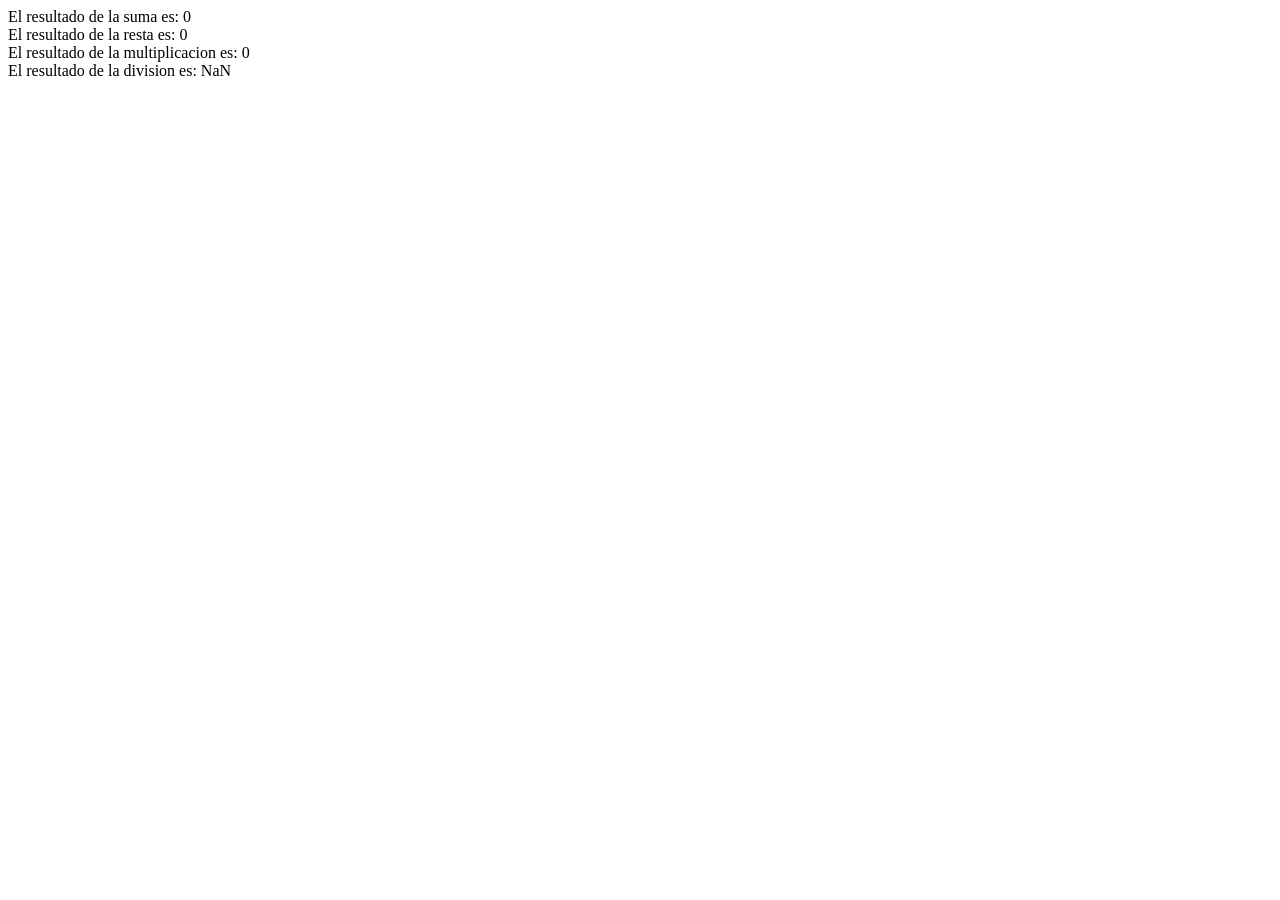
<file: Platzi/JavaScript/index.html>
<!DOCTYPE html>
<html lang="en">
<head>
    <meta charset="UTF-8">
    <meta http-equiv="X-UA-Compatible" content="IE=edge">
    <meta name="viewport" content="width=device-width, initial-scale=1.0">
    <title>Document</title>
</head>
<body>
    
    <script src="script.js"></script>
</body>
</html>
</file>
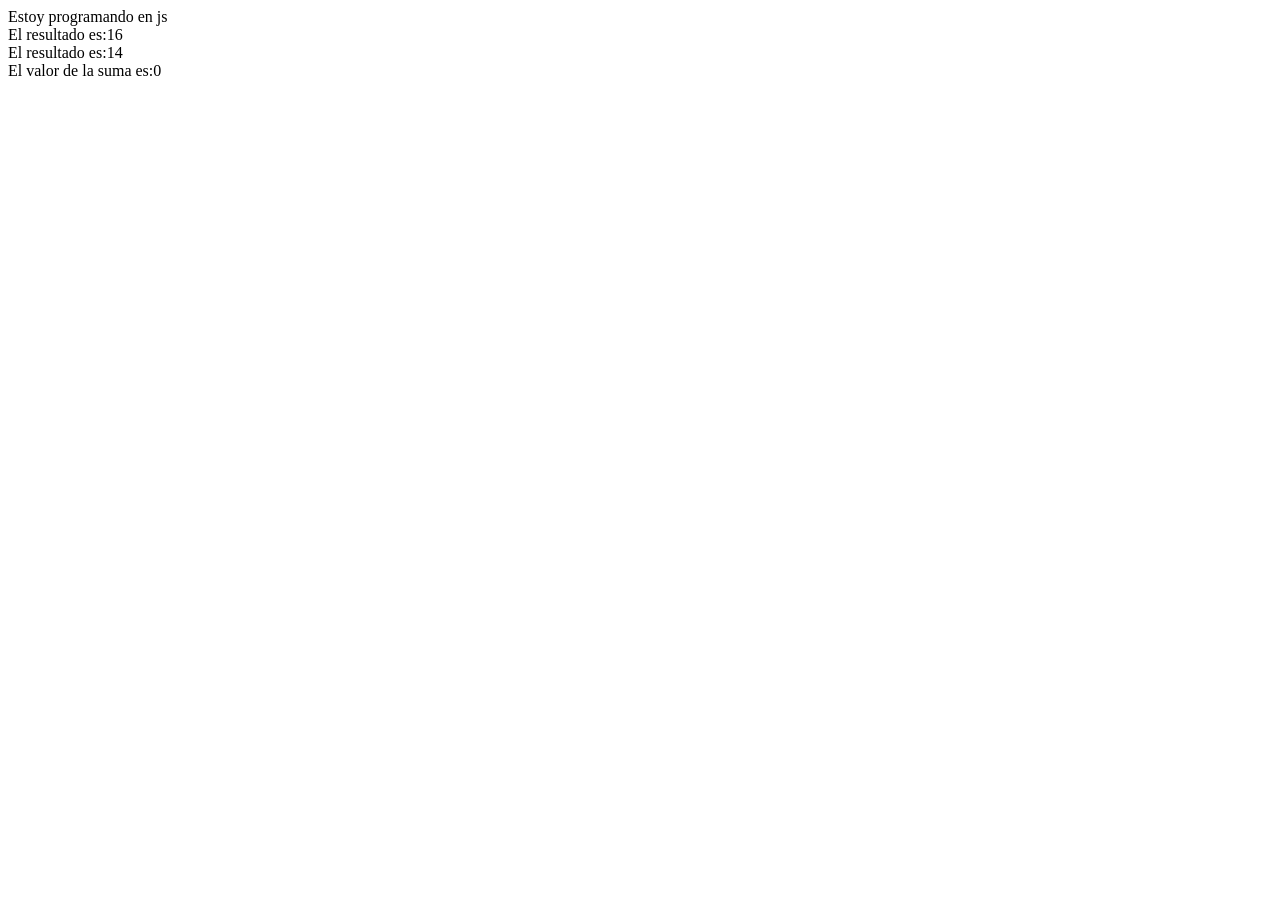
<file: Desarrollo HTML_CSS_JS/JavaScript/ejemplos/index.html>
<!DOCTYPE html>
<html lang="en">
<head>
    <meta charset="UTF-8">
    <meta http-equiv="X-UA-Compatible" content="IE=edge">
    <meta name="viewport" content="width=device-width, initial-scale=1.0">
    <title>Document</title>
</head>
<body>
    <script src="script.js"></script>
</body>
</html>
</file>
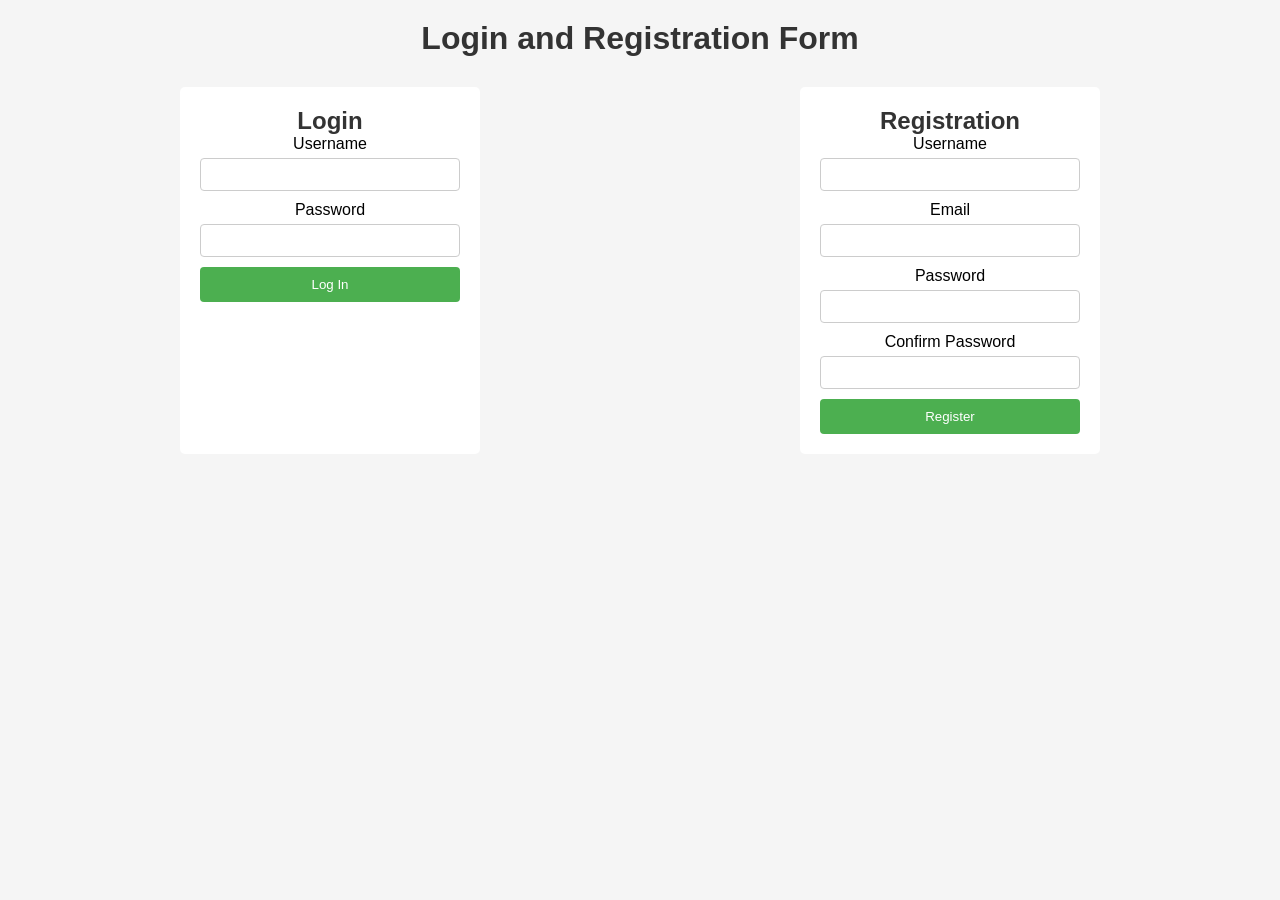
<file: Desarrollo HTML_CSS_JS/Formulario_html_css_js/Formulario.html>
<!DOCTYPE html>
<html lang="en">
<head>
    <meta charset="UTF-8">
    <meta name="viewport" content="width=device-width, initial-scale=1.0">
    <title>Formulario de registro e ingreso</title>
    <link rel="stylesheet" href="style.css">
</head>
<body>
    <h1>Login and Registration Form</h1>

<div class="form-container">
    <form id="loginForm">
        <h2>Login</h2>
        <div>
            <label for="loginUsername">Username</label>
            <input type="text" id="loginUsername" required>
        </div>
        <div>
            <label for="loginPassword">Password</label>
            <input type="password" id="loginPassword" required>
        </div>
            <button type="submit">Log In</button>
    </form>



    <form id="registrationForm">
        <h2>Registration</h2>
        <div>
            <label for="regUsername">Username</label>
            <input type="text" id="regUsername" required>
        </div>
        <div>
            <label for="regEmail">Email</label>
            <input type="email" id="regEmail" required>
        </div>
        <div>
            <label for="regPassword">Password</label>
            <input type="password" id="regPassword" required>
        </div>
        <div>
            <label for="regConfirmPassword">Confirm Password</label>
            <input type="password" id="regConfirmPassword" required>
        </div>
            <button type="submit">Register</button>
    </form>
</div>

    <script src="script.js"></script>
    
</body>
</html>
</file>
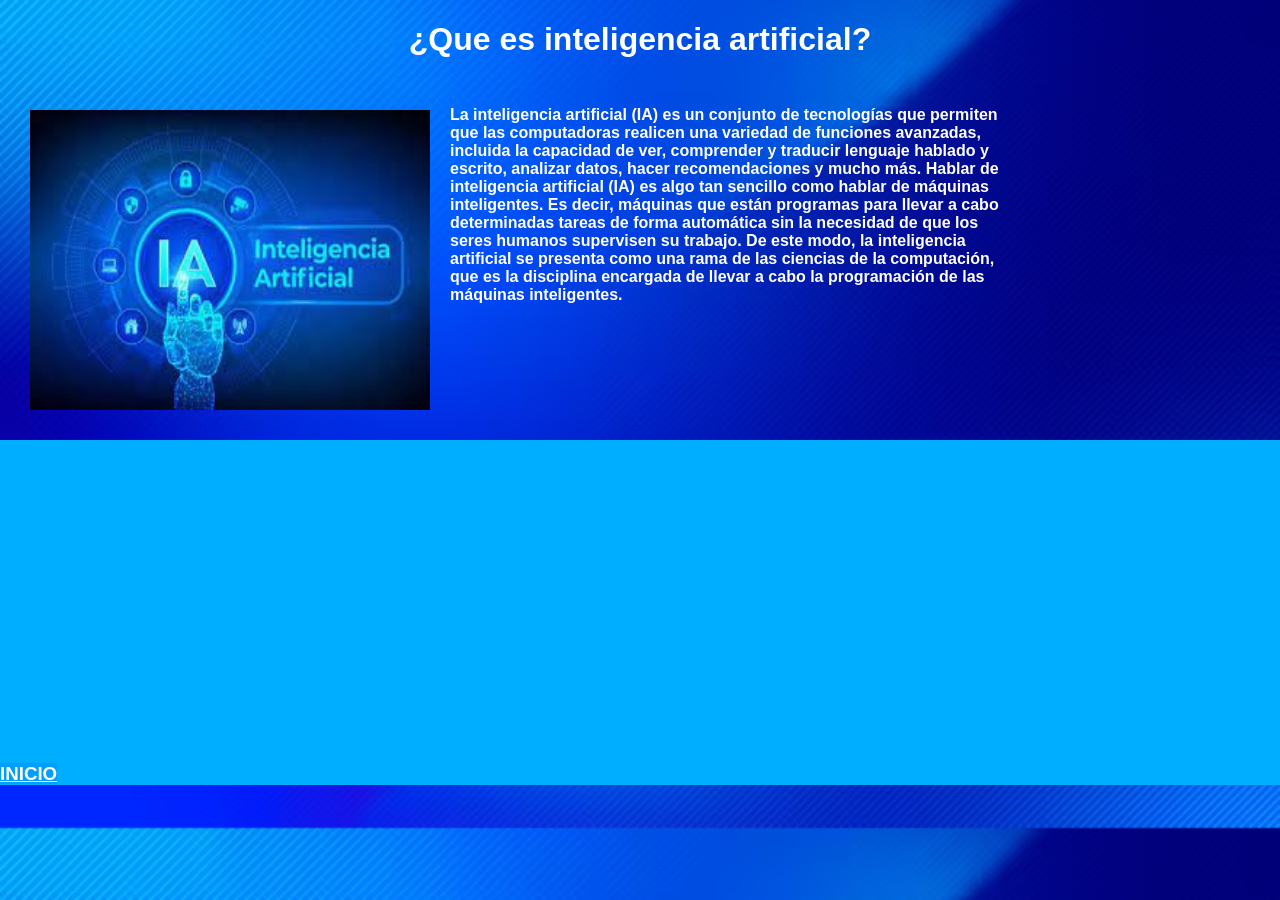
<file: Desarrollo HTML_CSS_JS/Web_IA/web1.html>
<!DOCTYPE html>
<html lang="en">
<head>
    <meta charset="UTF-8">
    <meta http-equiv="X-UA-Compatible" content="IE=edge">
    <meta name="viewport" content="width=device-width, initial-scale=1.0">
    <title>Document</title>
    <link rel="stylesheet" href="web1.css">
    
</head>
<body>
    <header>
    <h1>¿Que es inteligencia artificial?</h1>
    
</header>
<div class="content">
    <img src="images.jpg" alt="">
    <p>
        <strong> La inteligencia artificial (IA) es un conjunto de tecnologías que permiten que las computadoras realicen una variedad de funciones avanzadas, incluida la capacidad de ver, comprender y traducir lenguaje hablado y escrito, analizar datos, hacer recomendaciones y mucho más. Hablar de inteligencia artificial (IA) es algo tan sencillo como hablar de máquinas inteligentes. Es decir, máquinas que están programas para llevar a cabo determinadas tareas de forma automática sin la necesidad de que los seres humanos supervisen su trabajo. De este modo, la inteligencia artificial se presenta como una rama de las ciencias de la computación, que es la disciplina encargada de llevar a cabo la programación de las máquinas inteligentes. </strong> 
       </p>
       
       

</div>
</body>

<footer>
    <center><iframe  width="400" height="300" src="https://www.youtube.com/embed/_tA5cinv0U8" title="YouTube video player" frameborder="0" allow="accelerometer; autoplay; clipboard-write; encrypted-media; gyroscope; picture-in-picture; web-share" allowfullscreen></iframe></center>
    <h3><a href="web.html">INICIO</a></h3>
</footer>
</html>
</file>
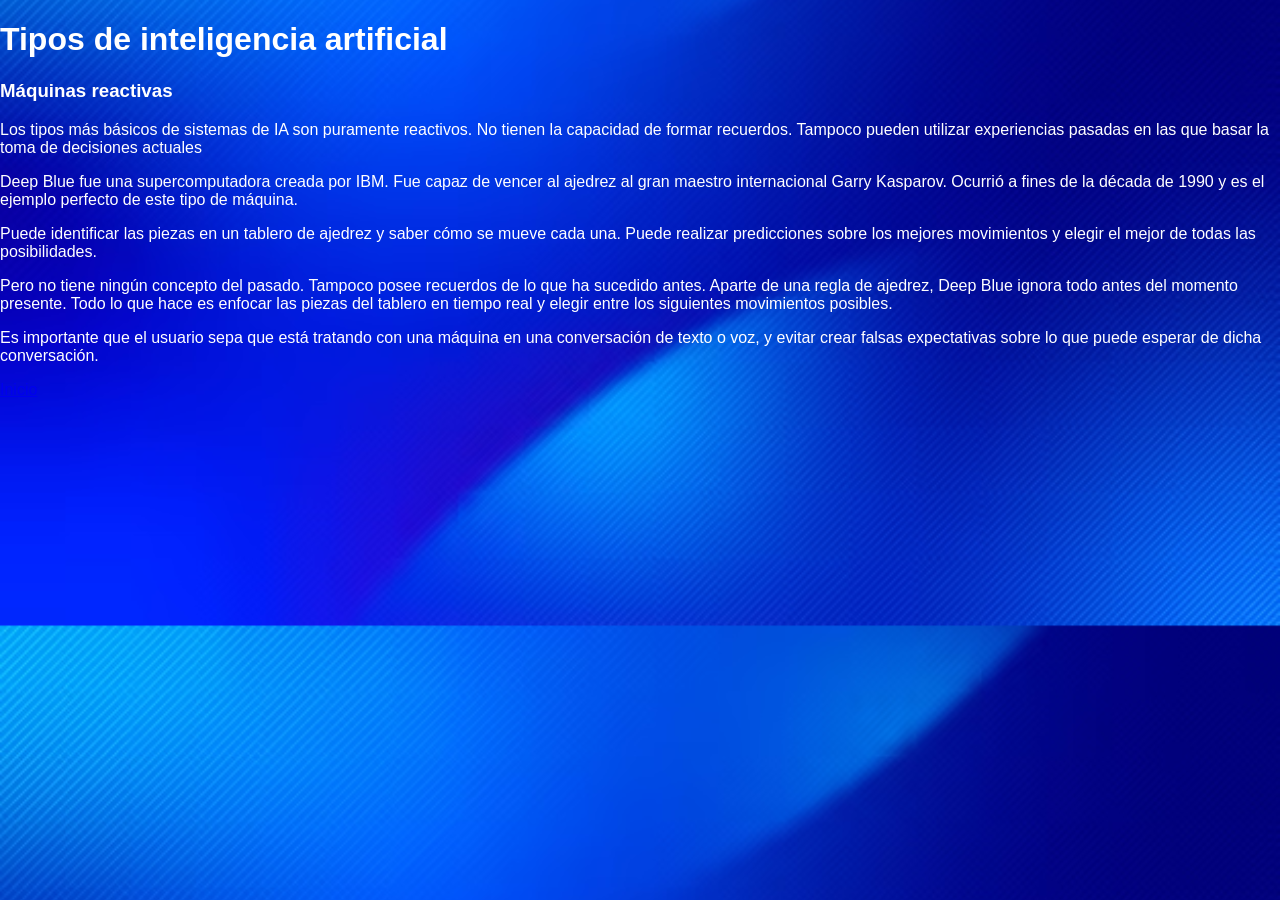
<file: Desarrollo HTML_CSS_JS/Web_IA/web2.html>
<!DOCTYPE html>
<html lang="en">
<head>
    <meta charset="UTF-8">
    <meta http-equiv="X-UA-Compatible" content="IE=edge">
    <meta name="viewport" content="width=device-width, initial-scale=1.0">
    <title>Document</title>
    <link rel="stylesheet" href="web2.css">
</head>
<body>
    <head>
        <h1>Tipos de inteligencia artificial</h1>
    </head>

    <section>
       
        <h3>Máquinas reactivas</h3>
        <p>
            Los tipos más básicos de sistemas de IA son puramente reactivos. No tienen la capacidad de formar recuerdos. Tampoco pueden utilizar experiencias pasadas en las que basar la toma de decisiones actuales </p>

            <p> Deep Blue fue una supercomputadora creada por IBM. Fue capaz de vencer al ajedrez al gran maestro internacional Garry Kasparov. Ocurrió a fines de la década de 1990 y es el ejemplo perfecto de este tipo de máquina.</p>
            
            <p>Puede identificar las piezas en un tablero de ajedrez y saber cómo se mueve cada una. Puede realizar predicciones sobre los mejores movimientos y elegir el mejor de todas las posibilidades.</p>
            
            <p> Pero no tiene ningún concepto del pasado. Tampoco posee recuerdos de lo que ha sucedido antes. Aparte de una regla de ajedrez, Deep Blue ignora todo antes del momento presente. Todo lo que hace es enfocar las piezas del tablero en tiempo real y elegir entre los siguientes movimientos posibles.</p> 
            
            <p> Es importante que el usuario sepa que está tratando con una máquina en una conversación de texto o voz, y evitar crear falsas expectativas sobre lo que puede esperar de dicha conversación.
        </p>
    </section>
    <a href="web.html">Inicio</a>
    
</body>
</html>
</file>
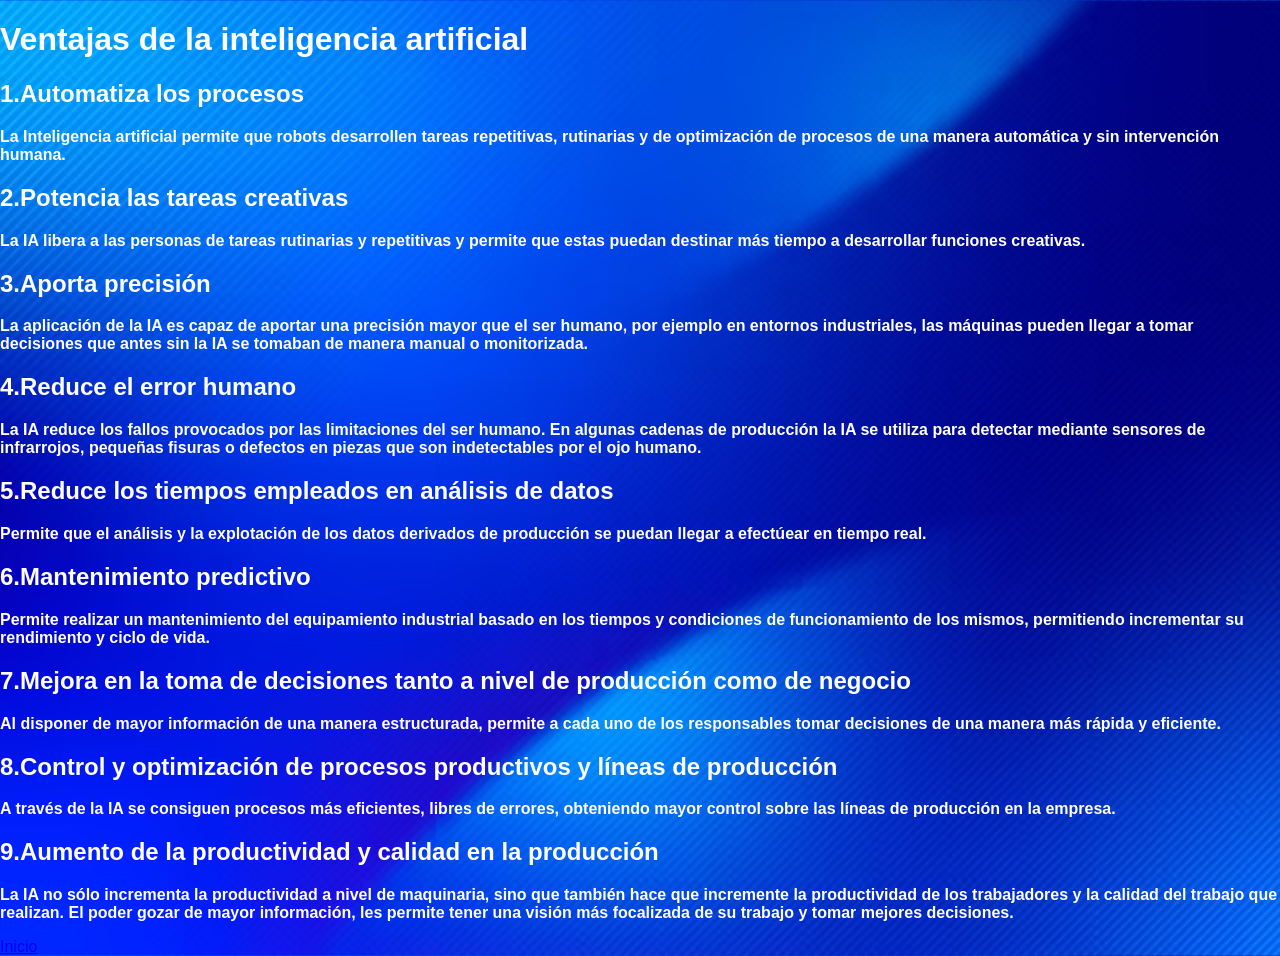
<file: Desarrollo HTML_CSS_JS/Web_IA/web3.html>
<!DOCTYPE html>
<html lang="en">
<head>
    <meta charset="UTF-8">
    <meta http-equiv="X-UA-Compatible" content="IE=edge">
    <meta name="viewport" content="width=device-width, initial-scale=1.0">
    <title>Document</title>
    <link rel="stylesheet" href="web3.css">
</head>
<body>
    <header></header>
        <h1>Ventajas de la inteligencia artificial</h1>
    </header>
    <section><strong>
       
        <h2>1.Automatiza los procesos</h2>
        <p>La Inteligencia artificial permite que robots desarrollen tareas repetitivas, rutinarias y de optimización de procesos de una manera automática y sin intervención humana.</p>
        <h2>2.Potencia las tareas creativas</h2>
        <p>
            La IA libera a las personas de tareas rutinarias y repetitivas y permite que estas puedan destinar más tiempo a desarrollar funciones creativas.
        </p>
        <h2>3.Aporta precisión</h2>
        <p>La aplicación de la IA  es capaz de aportar una precisión mayor que el ser humano, por ejemplo en entornos industriales, las máquinas pueden llegar a tomar decisiones que antes sin la IA se tomaban de manera manual o monitorizada.</p>
        <h2>4.Reduce el error humano</h2>
        <p>La IA reduce los fallos provocados por las limitaciones del ser humano. En algunas cadenas de producción la IA se utiliza para detectar mediante sensores de infrarrojos, pequeñas fisuras o defectos en piezas que son indetectables por el ojo humano.</p>
        <h2>5.Reduce los tiempos empleados en análisis de datos</h2>
        <P>Permite que el análisis y la explotación de los datos derivados de producción se  puedan llegar a efectúear en tiempo real.</p>
            <h2>6.Mantenimiento predictivo</h2>
            <p>Permite realizar un mantenimiento del equipamiento industrial basado en los tiempos y condiciones de funcionamiento de los mismos, permitiendo incrementar su rendimiento y ciclo de vida.</p>
            <h2>7.Mejora en la toma de decisiones tanto a nivel de producción como de negocio</h2>
            <p>Al disponer de mayor información de una manera estructurada, permite a cada uno de los responsables tomar decisiones de una manera más rápida y eficiente.</p>
            <h2>8.Control y optimización de procesos productivos y líneas de producción</h2>
            <p>A través de la IA se consiguen procesos más eficientes, libres de errores, obteniendo mayor control sobre las líneas de producción en la empresa.</p>
            <h2>9.Aumento de la productividad y calidad en la producción</h2>
            <p>La IA no sólo incrementa la productividad a nivel de maquinaria, sino que también hace que incremente la productividad de los trabajadores y la calidad del trabajo que realizan. El poder gozar de mayor información, les permite tener una visión más focalizada de su trabajo y tomar mejores decisiones.
            </p></strong>
    </section>
    <a href="web.html">Inicio</a>
</body>
</html>
</file>
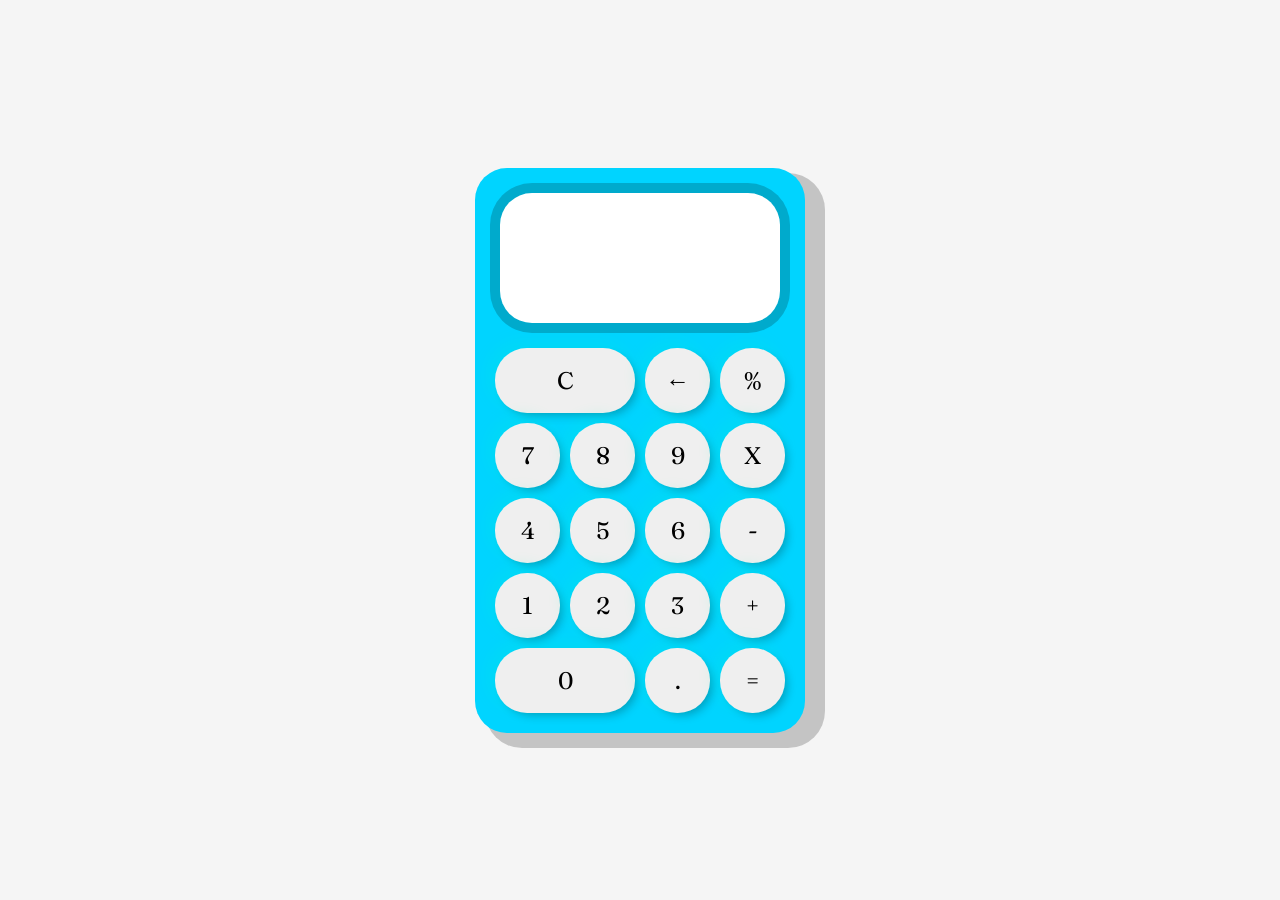
<file: Desarrollo HTML_CSS_JS/Calculadora/Calculadora1/calculadora.html>
<!DOCTYPE html>
<html lang="en">
<head>
    <meta charset="UTF-8">
    <meta name="viewport" content="width=device-width, initial-scale=1.0">
    <title>Calculadora</title>
    <link href="https://fonts.googleapis.com/css2?family=Fraunces&display=swap" rel="stylesheet">
    <link href="estilo.css" rel="stylesheet" />
    <script src="Display.js" type="text/javascript"></script>
    <script src="Calculadora.js" type="text/javascript"></script>
    <script src="Index.js" type="text/javascript" defer></script>
</head>
<body>
    <div class="container">
        <div class="calculadora">
            <div class="display">
                <div id="valor-anterior"></div>
                <div id="valor-actual"></div>
            </div>
            <button class="col-2" onclick="display.borrarTodo()">C</button>
            <button onclick="display.borrar()">&larr;</button>
            <button class="operador" value="dividir">%</button>
            <button class="numero">7</button>
            <button class="numero">8</button>
            <button class="numero">9</button>
            <button class="operador" value="multiplicar">X</button>
            <button class="numero">4</button>
            <button class="numero">5</button>
            <button class="numero">6</button>
            <button class="operador" value="restar">-</button>
            <button class="numero">1</button>
            <button class="numero">2</button>
            <button class="numero">3</button>
            <button class="operador" value="sumar">+</button>
            <button class="col-2 numero">0</button>
            <button class="numero">.</button>
            <button class="operador" value="igual">=</button>
        </div>
    </div>
</body>
</html>
</file>
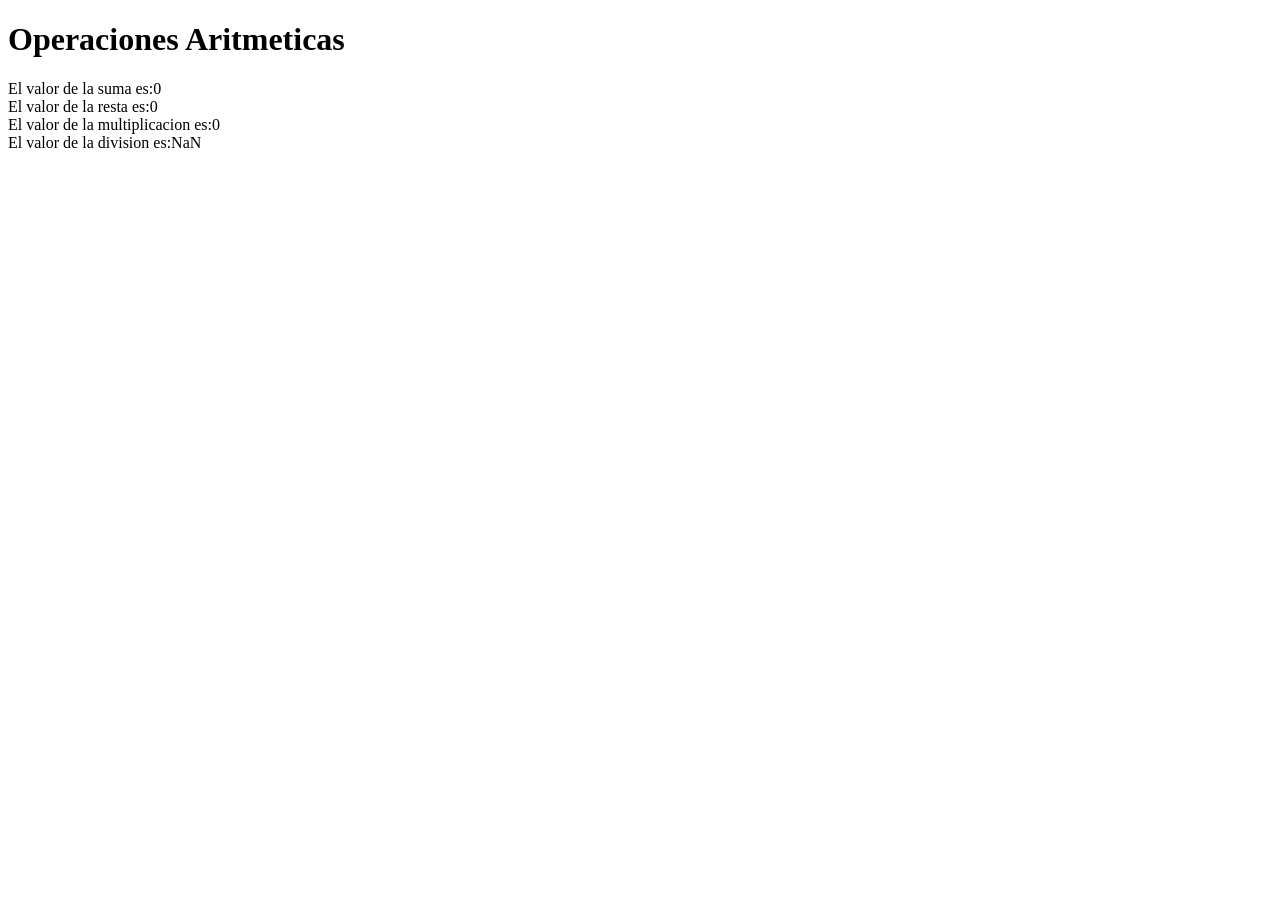
<file: Desarrollo HTML_CSS_JS/JavaScript/ejemplos/index2.html>
<!DOCTYPE html>
<html lang="en">
<head>
    <meta charset="UTF-8">
    <meta http-equiv="X-UA-Compatible" content="IE=edge">
    <meta name="viewport" content="width=device-width, initial-scale=1.0">
    <title>Document</title>
</head>
<body>
    <h1>Operaciones Aritmeticas</h1>
    <script src="script2.js"></script>
</body>
</html>
</file>
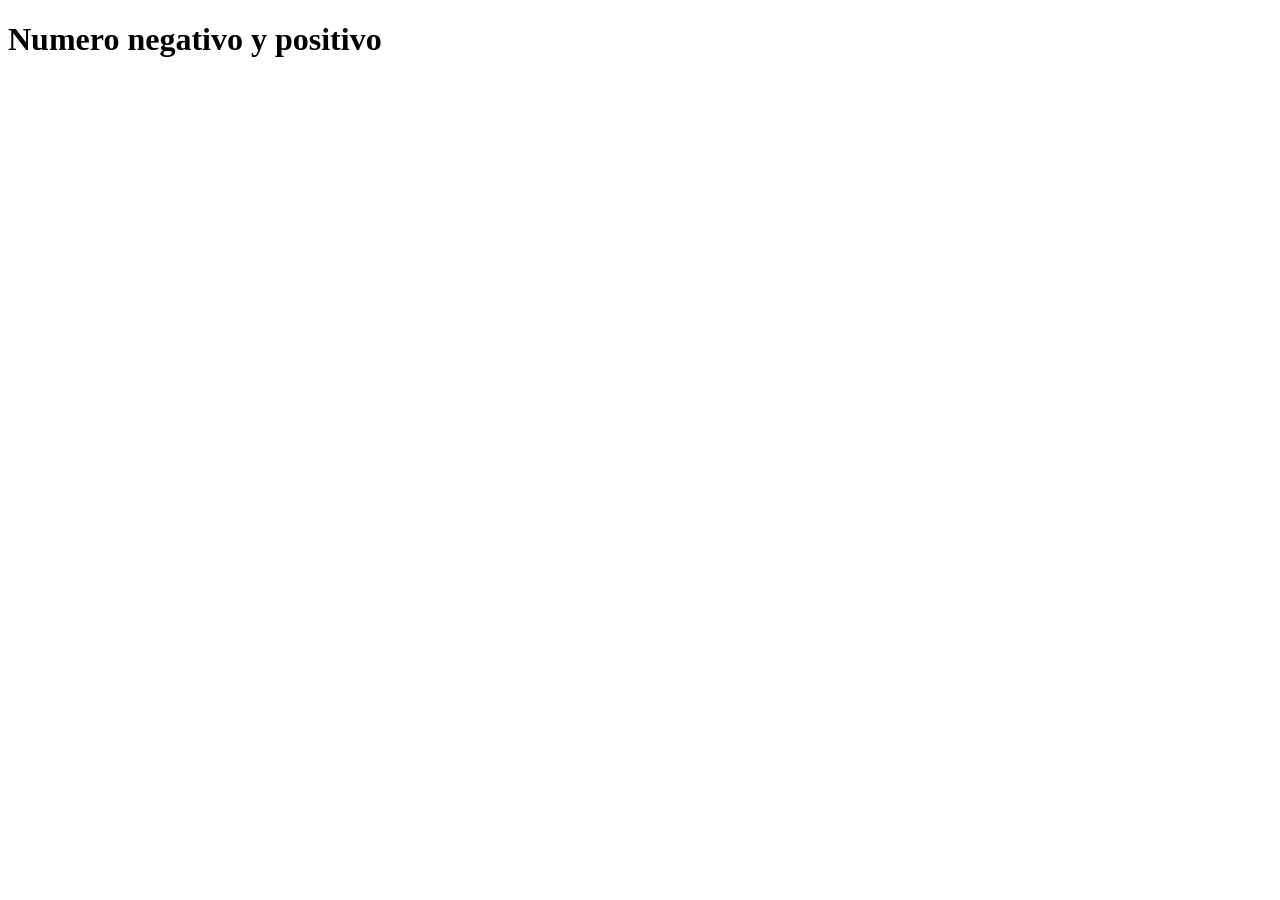
<file: Desarrollo HTML_CSS_JS/JavaScript/ejemplos/index4.html>
<!DOCTYPE html>
<html lang="en">
<head>
    <meta charset="UTF-8">
    <meta http-equiv="X-UA-Compatible" content="IE=edge">
    <meta name="viewport" content="width=device-width, initial-scale=1.0">
    <title>Document</title>
</head>
<body>
    <h1>Numero negativo y positivo</h1>
    <script src="script4.js"></script>
</body>
</html>
</file>
<file: Desarrollo HTML_CSS_JS/Formulario_html_css_js/style.css>
*{
    margin: 0;
    padding: 0;
    box-sizing: border-box;
}

body {
    font-family: Arial, sans-serif; /*Nos permite cambiar el estilo de la letra */
    background-color: #f5f5f5;/*Color de fondo de la pagina*/
    text-align: center;/*Permite centrar los formularios*/
    padding: 20px;/*En este ejemplo direcciona los formularios hacia abajo*/
}

h1 {
    color: #333;
}

.form-container {
    display: flex;/*Divide los formularios*/
    justify-content: space-around;/*Organiza los formularios*/
    margin-top: 30px;/*separa el contenedor del h1*/
}

form {
    background-color: #fff;/*muestra los contenedores*/
    border-radius: 5px;
    padding: 20px;
    width: 300px;
}
h2 {
    margin-top: 0;
    color: #333;
}

label {
    display: block; /*Alinia los input*/
    margin-bottom: 5px; 
}

input {
    width: 100%;
    padding: 8px;
    margin-bottom: 10px;
    border: 1px solid #ccc;
    border-radius: 4px;
}
button {
    width: 100%;
    padding: 10px;
    background-color: #4caf50;
    color: #fff;
    border: none;
    border-radius: 4px;
    cursor: pointer;
}
button:hover {
    background-color: #45a049;
}
</file>
<file: Desarrollo HTML_CSS_JS/Web_IA/web1.css>
header h1:hover{
    background: blue;
}
 
header h1{

    text-align: center;
}
 div img{
    height: 300px;
    width: 400px;
   display:inline-flex;
   padding: 20px;
   float: left;
 }
 div{
    display:inline-block;
   margin-right: 20%;
    padding: 10px;
}
footer a {
    color: white;
    background-color: rgba(0, 145, 255, 0.539)

}
footer a:hover{
    color: blue;
}
footer{
    background-color: rgb(0, 174, 255);
}

body{
    color: white;
    margin: 0;
    padding: 0;
    background: url(imagen2.avif);   
    background-size: cover;
    background-position: center;
    font-family: sans-serif;
}
</file>
<file: Desarrollo HTML_CSS_JS/Web_IA/web2.css>
body{

    margin: 0;
    padding: 0;
    background: url(imagen2.avif);   
    background-size: cover;
    background-position: center;
    font-family: sans-serif;
}
body{
    color: white;
}
</file>
<file: Desarrollo HTML_CSS_JS/Web_IA/web3.css>
body{
    color:white;
    
        margin: 0;
        padding: 0;
        background: url(imagen2.avif);   
        background-size: cover;
        background-position: center;
        font-family: sans-serif;
    }
</file>
<file: Desarrollo HTML_CSS_JS/Calculadora/Calculadora1/estilo.css>
* {
    font-family: 'Fraunces', serif;
    color: black;
}

body {
    margin: 0;
    background-color: whitesmoke ;
}

.container {
    display: flex;
    justify-content: center;
    align-items: center;
    height: 100vh;
}

.calculadora {
    display: grid;
    grid-template-columns: repeat(4, 75px);
    grid-template-rows: 160px repeat(5, 75px);
    background-color: #00d4ff;
    padding: 15px;
    border-radius: 32px;
    box-shadow: 15px 10px 0px 5px #00000033;
}

button {
    cursor: pointer;
    margin: 5px;
    padding: 0;
    border-radius: 32px;
    font-size: 1.5em;
    border: none;
    background-color: wh;
    box-shadow: 5px 5px 10px -3px #00000040, -5px -5px 15px 3px #00ffc11f;
}

button:active {
    background-color: #00d4ff;
}

button:focus {
    outline: none;
}

.col-2 {
    grid-column: span 2;
}

.display {
    grid-column: 1 / -1;
    padding: 16px;
    display: flex;
    margin: 10px 10px 20px;
    flex-direction: column;
    align-items: flex-end;
    background-color: white;
    border-radius: 32px;
    text-align: right;
    justify-content: space-between;
    word-break: break-all;
    box-shadow: 0px 0px 0px 10px #00000033;
}

#valor-actual {
    font-size: 1.5em;
}

#valor-anterior { 
    font-size: 2em;
}
</file>
